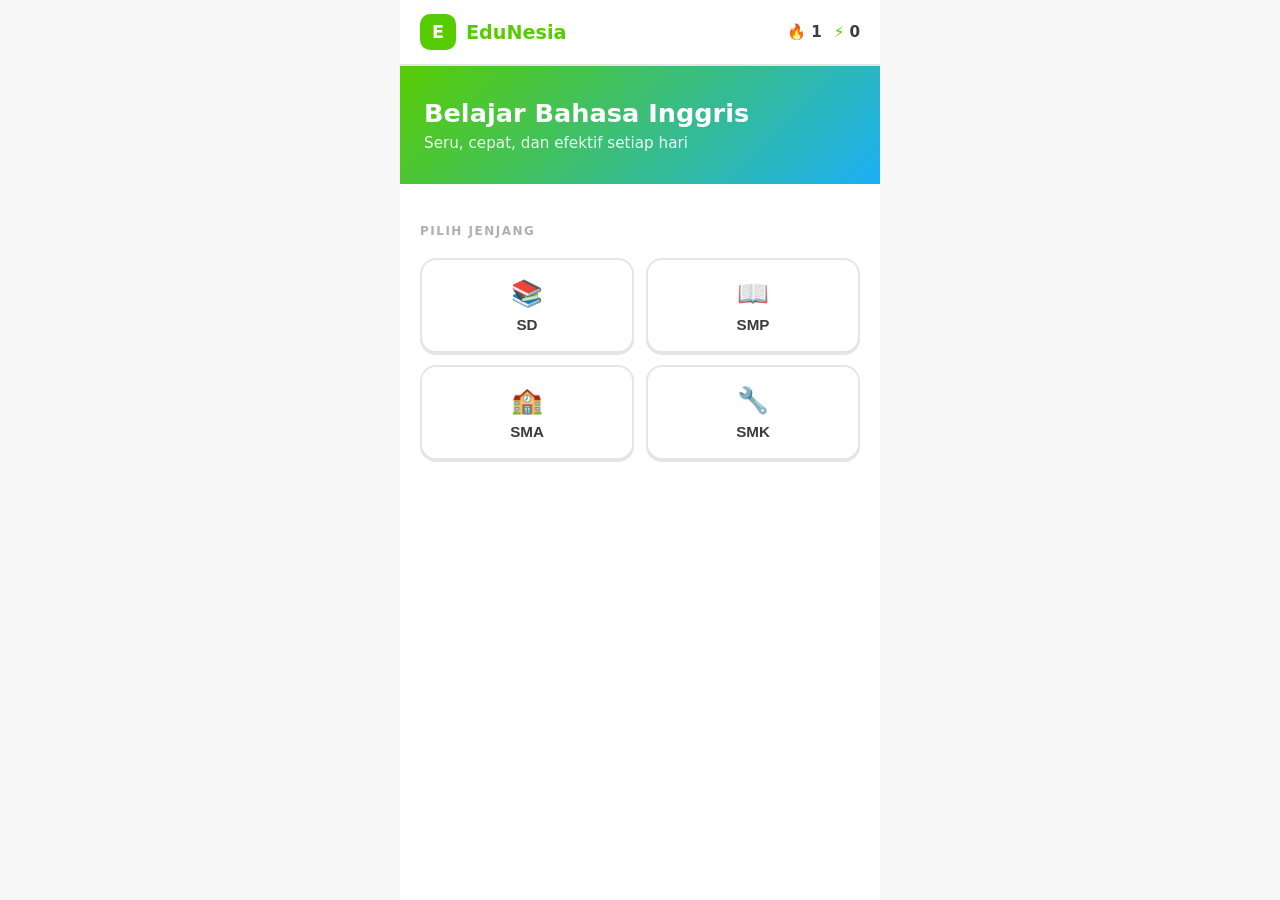
<file: index.html>
<!DOCTYPE html>
<html lang="id">
<head>
  <meta charset="UTF-8"/>
  <meta name="viewport" content="width=device-width, initial-scale=1.0"/>
  <title>EduNesia</title>
  <link rel="stylesheet" href="css/style.css"/>
</head>
<body>

  <div class="app">

    <!-- HEADER -->
    <header class="header">
      <div class="header-inner">
        <div class="logo">
          <div class="logo-icon">E</div>
          <span class="logo-text">EduNesia</span>
        </div>
        <div class="header-stats">
          <div class="stat-pill">
            <span class="stat-icon fire">&#128293;</span>
            <span id="streakCount">0</span>
          </div>
          <div class="stat-pill">
            <span class="stat-icon bolt">&#9889;</span>
            <span id="xpCount">0</span>
          </div>
        </div>
      </div>
    </header>

    <!-- HERO -->
    <section class="hero">
      <div class="hero-text">
        <h1>Belajar Bahasa Inggris</h1>
        <p>Seru, cepat, dan efektif setiap hari</p>
      </div>
    </section>

    <!-- CARD PILIHAN -->
    <main class="main">

      <!-- JENJANG -->
      <div class="section-label">Pilih Jenjang</div>
      <div class="grid-2" id="jenjangGroup">
        <button class="choice-btn" onclick="pilihJenjang('SD')">
          <span class="choice-emoji">&#128218;</span>
          <span>SD</span>
        </button>
        <button class="choice-btn" onclick="pilihJenjang('SMP')">
          <span class="choice-emoji">&#128214;</span>
          <span>SMP</span>
        </button>
        <button class="choice-btn" onclick="pilihJenjang('SMA')">
          <span class="choice-emoji">&#127979;</span>
          <span>SMA</span>
        </button>
        <button class="choice-btn" onclick="pilihJenjang('SMK')">
          <span class="choice-emoji">&#128295;</span>
          <span>SMK</span>
        </button>
      </div>

      <!-- KELAS -->
      <div id="kelasSection" class="hidden">
        <div class="section-label">Pilih Kelas</div>
        <div class="grid-3" id="kelasGroup"></div>
      </div>

      <!-- LEVEL -->
      <div id="levelSection" class="hidden">
        <div class="section-label">Pilih Level</div>
        <div class="level-list" id="levelGroup">
          <button class="level-btn" onclick="pilihLevel(1)">
            <div class="level-left">
              <div class="level-badge l1">1</div>
              <div>
                <div class="level-name">Pemula</div>
                <div class="level-desc">Kosakata dasar</div>
              </div>
            </div>
            <div class="level-arrow">›</div>
          </button>
          <button class="level-btn" onclick="pilihLevel(2)">
            <div class="level-left">
              <div class="level-badge l2">2</div>
              <div>
                <div class="level-name">Dasar</div>
                <div class="level-desc">Kalimat sederhana</div>
              </div>
            </div>
            <div class="level-arrow">›</div>
          </button>
          <button class="level-btn" onclick="pilihLevel(3)">
            <div class="level-left">
              <div class="level-badge l3">3</div>
              <div>
                <div class="level-name">Menengah</div>
                <div class="level-desc">Grammar & percakapan</div>
              </div>
            </div>
            <div class="level-arrow">›</div>
          </button>
          <button class="level-btn" onclick="pilihLevel(4)">
            <div class="level-left">
              <div class="level-badge l4">4</div>
              <div>
                <div class="level-name">Mahir</div>
                <div class="level-desc">Teks kompleks</div>
              </div>
            </div>
            <div class="level-arrow">›</div>
          </button>
          <button class="level-btn" onclick="pilihLevel(5)">
            <div class="level-left">
              <div class="level-badge l5">5</div>
              <div>
                <div class="level-name">Expert</div>
                <div class="level-desc">Tingkat lanjut</div>
              </div>
            </div>
            <div class="level-arrow">›</div>
          </button>
        </div>
      </div>

      <!-- TOMBOL MULAI -->
      <div id="mulaiSection" class="hidden">
        <button class="btn-start" onclick="mulaiQuiz()">Mulai Belajar</button>
      </div>

    </main>
  </div>

  <script src="js/main.js"></script>
</body>
</html>
</file>
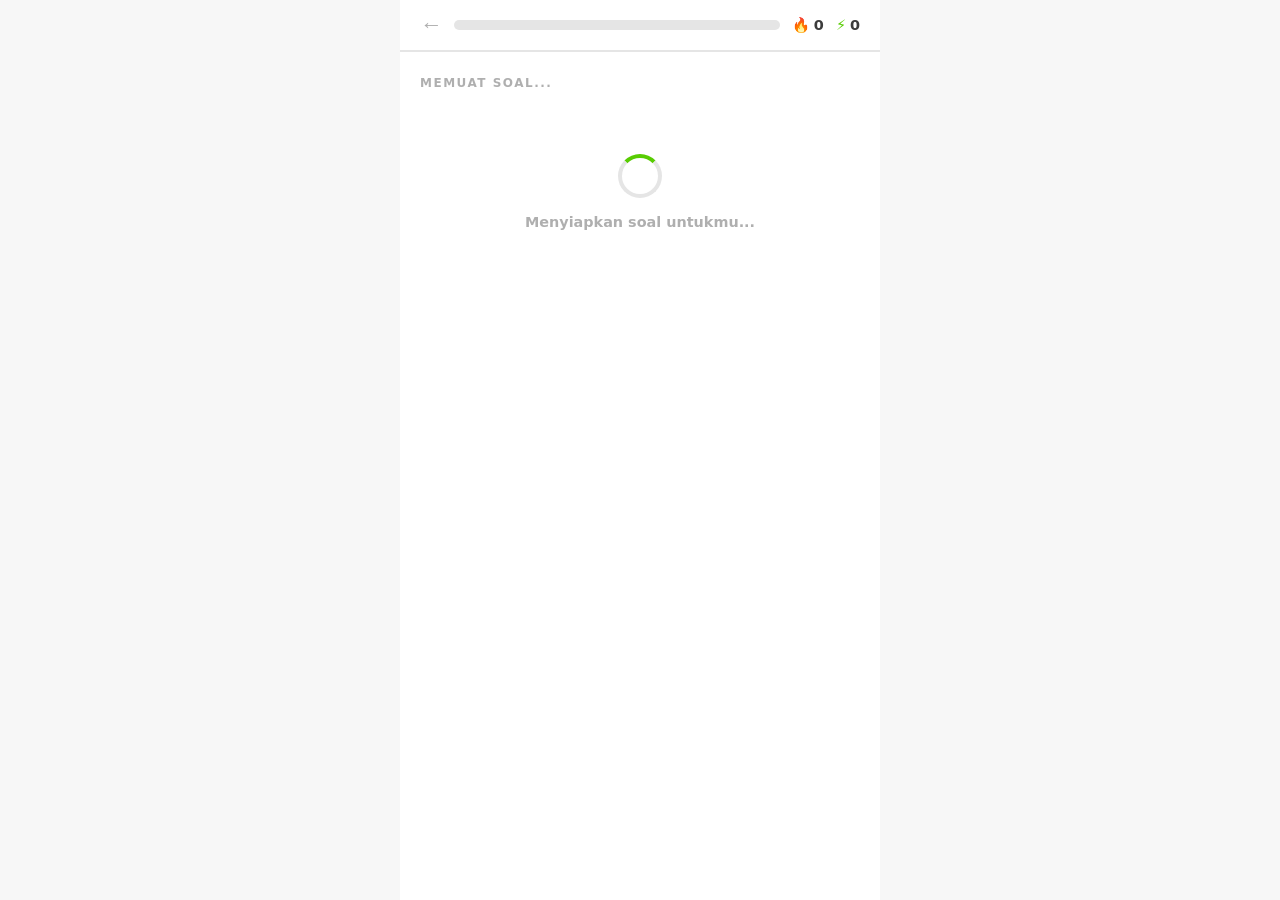
<file: pages/quiz.html>
<!DOCTYPE html>
<html lang="id">
<head>
  <meta charset="UTF-8"/>
  <meta name="viewport" content="width=device-width, initial-scale=1.0"/>
  <title>EduNesia - Quiz</title>
  <link rel="stylesheet" href="../css/style.css"/>
</head>
<body>

  <div class="app">

    <!-- HEADER -->
    <header class="quiz-header">
      <div class="quiz-header-inner">
        <button class="btn-back" onclick="window.location.href='../index.html'">&#8592;</button>
        <div class="progress-bar-wrap">
          <div class="progress-bar-fill" id="progressBar"></div>
        </div>
        <div class="quiz-stats">
          <div class="quiz-stat">
            <span style="color:#ff9600">&#128293;</span>
            <span id="streakCount">0</span>
          </div>
          <div class="quiz-stat">
            <span style="color:#58cc02">&#9889;</span>
            <span id="xpCount">0</span>
          </div>
        </div>
      </div>
    </header>

    <!-- MAIN -->
    <main class="quiz-main">

      <!-- INFO -->
      <div class="quiz-label" id="quizLabel">Memuat soal...</div>

      <!-- LOADING -->
      <div class="loading-wrap" id="loadingState">
        <div class="spinner"></div>
        <div class="loading-text">Menyiapkan soal untukmu...</div>
      </div>

      <!-- SOAL -->
      <div id="soalState" style="display:none">
        <div class="soal-text" id="soalText"></div>

        <div class="pilihan-list" id="pilihanGroup"></div>

        <div class="feedback-box" id="feedbackBox">
          <div class="feedback-title" id="feedbackTitle"></div>
          <div class="feedback-text" id="feedbackText"></div>
        </div>

        <button class="btn-next" id="btnNext" onclick="nextSoal()">
          Lanjut
        </button>
      </div>

      <!-- SELESAI -->
      <div class="selesai-wrap" id="selesaiState">
        <div class="selesai-icon">&#127881;</div>
        <div class="selesai-title">Keren!</div>
        <div class="selesai-skor" id="skorAkhir"></div>
        <button class="btn-home" onclick="window.location.href='../index.html'">
          Kembali ke Menu
        </button>
      </div>

    </main>
  </div>

  <script src="../js/quiz.js"></script>
</body>
</html>
</file>
<file: css/style.css>
* {
  margin: 0;
  padding: 0;
  box-sizing: border-box;
  -webkit-tap-highlight-color: transparent;
}

body {
  font-family: 'Segoe UI', system-ui, sans-serif;
  background: #f7f7f7;
  color: #3c3c3c;
  min-height: 100vh;
}

/* APP */
.app {
  max-width: 480px;
  margin: 0 auto;
  min-height: 100vh;
  background: #ffffff;
}

/* HEADER */
.header {
  background: #ffffff;
  border-bottom: 2px solid #e5e5e5;
  padding: 14px 20px;
  position: sticky;
  top: 0;
  z-index: 100;
}

.header-inner {
  display: flex;
  justify-content: space-between;
  align-items: center;
}

.logo {
  display: flex;
  align-items: center;
  gap: 10px;
}

.logo-icon {
  width: 36px;
  height: 36px;
  background: #58cc02;
  color: white;
  font-weight: 900;
  font-size: 1.1rem;
  border-radius: 10px;
  display: flex;
  align-items: center;
  justify-content: center;
}

.logo-text {
  font-size: 1.2rem;
  font-weight: 800;
  color: #58cc02;
}

.header-stats {
  display: flex;
  gap: 12px;
}

.stat-pill {
  display: flex;
  align-items: center;
  gap: 5px;
  font-weight: 700;
  font-size: 0.95rem;
  color: #3c3c3c;
}

.stat-icon.fire { color: #ff9600; }
.stat-icon.bolt { color: #58cc02; }

/* HERO */
.hero {
  background: linear-gradient(135deg, #58cc02, #1cb0f6);
  padding: 32px 24px;
  color: white;
}

.hero h1 {
  font-size: 1.6rem;
  font-weight: 900;
  margin-bottom: 6px;
}

.hero p {
  font-size: 0.95rem;
  opacity: 0.9;
}

/* MAIN */
.main {
  padding: 24px 20px;
  display: flex;
  flex-direction: column;
  gap: 8px;
}

/* SECTION LABEL */
.section-label {
  font-size: 0.75rem;
  font-weight: 700;
  text-transform: uppercase;
  letter-spacing: 1.5px;
  color: #afafaf;
  margin-top: 16px;
  margin-bottom: 12px;
}

/* GRID */
.grid-2 {
  display: grid;
  grid-template-columns: 1fr 1fr;
  gap: 12px;
}

.grid-3 {
  display: grid;
  grid-template-columns: repeat(3, 1fr);
  gap: 10px;
}

/* CHOICE BUTTON */
.choice-btn {
  background: #ffffff;
  border: 2px solid #e5e5e5;
  border-radius: 16px;
  padding: 18px 10px;
  display: flex;
  flex-direction: column;
  align-items: center;
  gap: 8px;
  font-size: 0.95rem;
  font-weight: 700;
  color: #3c3c3c;
  cursor: pointer;
  transition: all 0.15s;
  box-shadow: 0 2px 0 #e5e5e5;
}

.choice-btn:active {
  transform: translateY(2px);
  box-shadow: none;
}

.choice-btn.active {
  border-color: #58cc02;
  background: #f0fff0;
  color: #58cc02;
  box-shadow: 0 2px 0 #58cc02;
}

.choice-emoji {
  font-size: 1.6rem;
}

/* LEVEL LIST */
.level-list {
  display: flex;
  flex-direction: column;
  gap: 10px;
}

.level-btn {
  background: #ffffff;
  border: 2px solid #e5e5e5;
  border-radius: 16px;
  padding: 14px 16px;
  display: flex;
  align-items: center;
  justify-content: space-between;
  cursor: pointer;
  transition: all 0.15s;
  box-shadow: 0 2px 0 #e5e5e5;
}

.level-btn:active {
  transform: translateY(2px);
  box-shadow: none;
}

.level-btn.active {
  border-color: #58cc02;
  background: #f0fff0;
  box-shadow: 0 2px 0 #58cc02;
}

.level-left {
  display: flex;
  align-items: center;
  gap: 14px;
}

.level-badge {
  width: 40px;
  height: 40px;
  border-radius: 12px;
  display: flex;
  align-items: center;
  justify-content: center;
  font-weight: 900;
  font-size: 1rem;
  color: white;
}

.l1 { background: #58cc02; }
.l2 { background: #1cb0f6; }
.l3 { background: #ff9600; }
.l4 { background: #ff4b4b; }
.l5 { background: #ce82ff; }

.level-name {
  font-weight: 700;
  font-size: 0.95rem;
  color: #3c3c3c;
  text-align: left;
}

.level-desc {
  font-size: 0.8rem;
  color: #afafaf;
  text-align: left;
}

.level-arrow {
  font-size: 1.4rem;
  color: #afafaf;
}

/* TOMBOL MULAI */
.btn-start {
  width: 100%;
  padding: 16px;
  background: #58cc02;
  color: white;
  border: none;
  border-radius: 16px;
  font-size: 1rem;
  font-weight: 800;
  cursor: pointer;
  box-shadow: 0 4px 0 #46a302;
  transition: all 0.15s;
  margin-top: 24px;
  text-transform: uppercase;
  letter-spacing: 0.5px;
}

.btn-start:active {
  transform: translateY(4px);
  box-shadow: none;
}

/* HIDDEN */
.hidden {
  display: none;
}

/* ========================
   QUIZ PAGE
======================== */

.quiz-header {
  background: #ffffff;
  border-bottom: 2px solid #e5e5e5;
  padding: 14px 20px;
  position: sticky;
  top: 0;
  z-index: 100;
}

.quiz-header-inner {
  display: flex;
  align-items: center;
  gap: 12px;
}

.btn-back {
  background: none;
  border: none;
  font-size: 1.4rem;
  cursor: pointer;
  color: #afafaf;
  padding: 0;
  line-height: 1;
}

.progress-bar-wrap {
  flex: 1;
  height: 10px;
  background: #e5e5e5;
  border-radius: 99px;
  overflow: hidden;
}

.progress-bar-fill {
  height: 100%;
  background: #58cc02;
  border-radius: 99px;
  transition: width 0.4s ease;
  width: 0%;
}

.quiz-stats {
  display: flex;
  gap: 12px;
}

.quiz-stat {
  display: flex;
  align-items: center;
  gap: 4px;
  font-weight: 700;
  font-size: 0.9rem;
}

/* QUIZ MAIN */
.quiz-main {
  padding: 24px 20px;
  max-width: 480px;
  margin: 0 auto;
}

.quiz-label {
  font-size: 0.75rem;
  font-weight: 700;
  text-transform: uppercase;
  letter-spacing: 1.5px;
  color: #afafaf;
  margin-bottom: 16px;
}

.soal-text {
  font-size: 1.15rem;
  font-weight: 700;
  color: #3c3c3c;
  line-height: 1.5;
  margin-bottom: 24px;
}

/* PILIHAN */
.pilihan-list {
  display: flex;
  flex-direction: column;
  gap: 12px;
  margin-bottom: 20px;
}

.pilihan-btn {
  background: #ffffff;
  border: 2px solid #e5e5e5;
  border-radius: 16px;
  padding: 16px;
  text-align: left;
  font-size: 0.95rem;
  font-weight: 600;
  color: #3c3c3c;
  cursor: pointer;
  transition: all 0.15s;
  box-shadow: 0 2px 0 #e5e5e5;
  display: flex;
  align-items: center;
  gap: 12px;
}

.pilihan-btn:active:not(:disabled) {
  transform: translateY(2px);
  box-shadow: none;
}

.pilihan-btn:hover:not(:disabled) {
  border-color: #1cb0f6;
  background: #f0f9ff;
}

.pilihan-btn:disabled {
  cursor: not-allowed;
}

.pilihan-btn.benar {
  border-color: #58cc02;
  background: #f0fff0;
  box-shadow: 0 2px 0 #46a302;
  color: #46a302;
}

.pilihan-btn.salah {
  border-color: #ff4b4b;
  background: #fff0f0;
  box-shadow: 0 2px 0 #cc0000;
  color: #ff4b4b;
}

.pilihan-key {
  width: 32px;
  height: 32px;
  border-radius: 8px;
  background: #f0f0f0;
  display: flex;
  align-items: center;
  justify-content: center;
  font-weight: 800;
  font-size: 0.85rem;
  flex-shrink: 0;
}

/* FEEDBACK */
.feedback-box {
  border-radius: 16px;
  padding: 16px;
  margin-bottom: 16px;
  display: none;
}

.feedback-box.benar {
  background: #f0fff0;
  border: 2px solid #58cc02;
}

.feedback-box.salah {
  background: #fff0f0;
  border: 2px solid #ff4b4b;
}

.feedback-title {
  font-weight: 800;
  font-size: 1rem;
  margin-bottom: 6px;
}

.feedback-box.benar .feedback-title { color: #46a302; }
.feedback-box.salah .feedback-title { color: #ff4b4b; }

.feedback-text {
  font-size: 0.9rem;
  color: #3c3c3c;
  line-height: 1.5;
}

/* BTN NEXT */
.btn-next {
  width: 100%;
  padding: 16px;
  background: #58cc02;
  color: white;
  border: none;
  border-radius: 16px;
  font-size: 1rem;
  font-weight: 800;
  cursor: pointer;
  box-shadow: 0 4px 0 #46a302;
  transition: all 0.15s;
  text-transform: uppercase;
  letter-spacing: 0.5px;
  display: none;
}

.btn-next:active {
  transform: translateY(4px);
  box-shadow: none;
}

/* LOADING */
.loading-wrap {
  display: flex;
  flex-direction: column;
  align-items: center;
  padding: 48px 0;
  gap: 16px;
}

.spinner {
  width: 44px;
  height: 44px;
  border: 4px solid #e5e5e5;
  border-top-color: #58cc02;
  border-radius: 50%;
  animation: spin 0.7s linear infinite;
}

@keyframes spin {
  to { transform: rotate(360deg); }
}

.loading-text {
  font-size: 0.9rem;
  color: #afafaf;
  font-weight: 600;
}

/* SELESAI */
.selesai-wrap {
  text-align: center;
  padding: 40px 20px;
  display: none;
}

.selesai-icon {
  font-size: 4rem;
  margin-bottom: 16px;
}

.selesai-title {
  font-size: 1.6rem;
  font-weight: 900;
  color: #58cc02;
  margin-bottom: 8px;
}

.selesai-skor {
  font-size: 1rem;
  color: #afafaf;
  margin-bottom: 32px;
}

.btn-home {
  width: 100%;
  padding: 16px;
  background: #58cc02;
  color: white;
  border: none;
  border-radius: 16px;
  font-size: 1rem;
  font-weight: 800;
  cursor: pointer;
  box-shadow: 0 4px 0 #46a302;
  text-transform: uppercase;
  letter-spacing: 0.5px;
}
</file>
